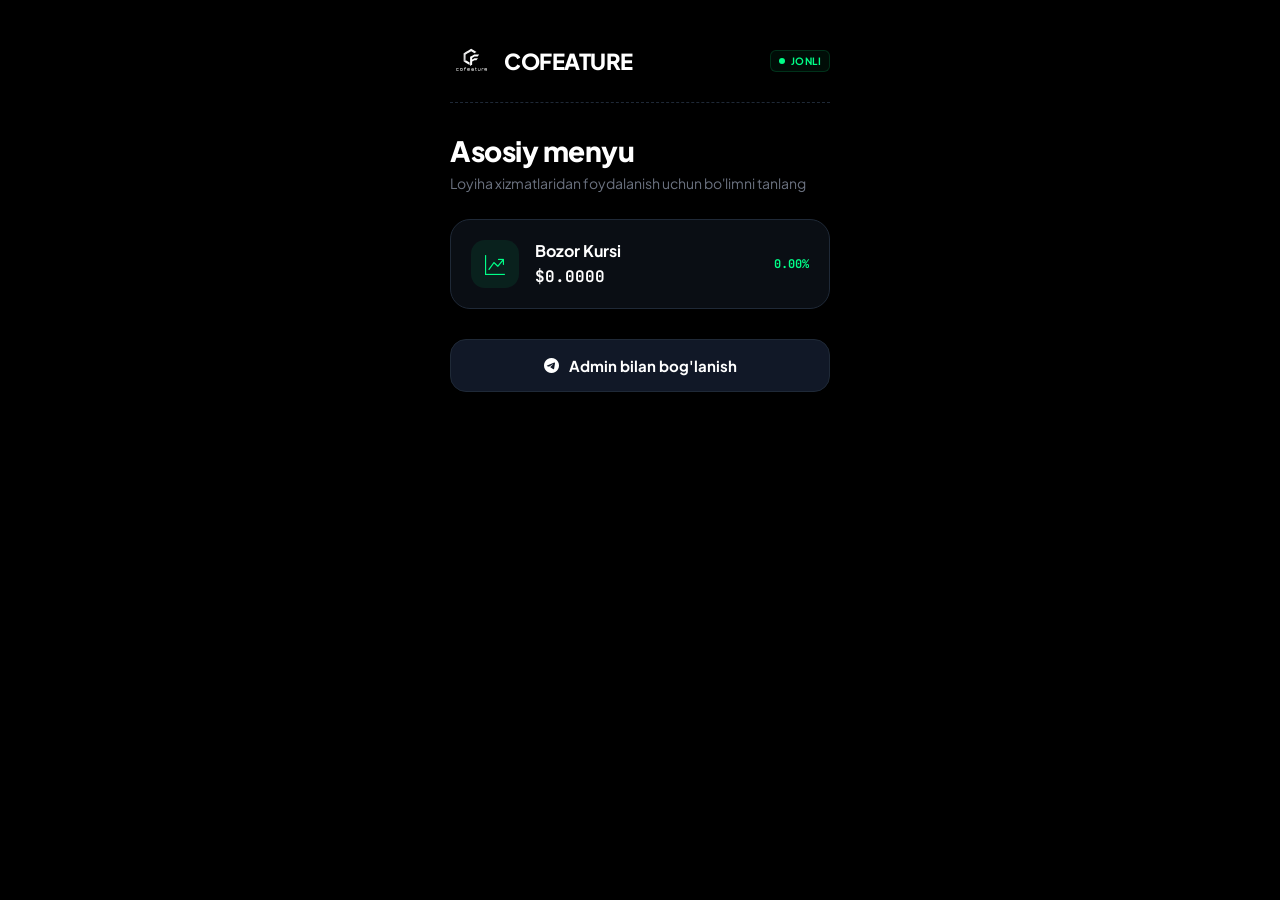
<file: bolim.html>
<!DOCTYPE html>
<html lang="uz">

<head>
    <meta charset="UTF-8">
    <meta name="viewport" content="width=device-width, initial-scale=1.0">
    <title>CoinStat UZ | Home</title>
    <!-- Premium Shriftlar -->
    <link href="https://fonts.googleapis.com/css2?family=JetBrains+Mono:wght@500;700&family=Plus+Jakarta+Sans:wght@500;700;800&display=swap" rel="stylesheet">
    <link rel="stylesheet" href="https://cdn.jsdelivr.net/npm/bootstrap-icons@1.11.3/font/bootstrap-icons.min.css">
    
    <style>
        :root {
            --bg-dark: #000000; /* Toza qora */
            --card-bg: #0a0e14; /* To'q kiber karta */
            --border-color: #1f2937; /* Yupqa zamonaviy chegara */
            --text-main: #ffffff;
            --text-dim: #6b7280;
            --up-color: #00ff88; /* Aktiv yashil */
            --down-color: #ff2a5f; /* Aktiv qizil */
            --accent-blue: #007bff;
        }

        body {
            background: var(--bg-dark);
            color: var(--text-main);
            font-family: 'Plus Jakarta Sans', sans-serif;
            margin: 0;
            padding: 0;
            display: flex;
            justify-content: center;
            min-height: 100vh;
            overflow-x: hidden;
        }

        /* ASOSIY KONTEYNER VA ULTRA SILLIQ KIRISH */
        .container {
            width: 100%;
            max-width: 420px;
            padding: 40px 20px;
            box-sizing: border-box;
            
            /* SILLIQ CINEMATIC ENTANCE (FAQAT BIR MARTA SEKIN KIRADI) */
            opacity: 0;
            transform: translateY(20px);
            animation: appSlowEntrance 1.5s cubic-bezier(0.25, 1, 0.5, 1) forwards;
        }

        @keyframes appSlowEntrance {
            to {
                opacity: 1;
                transform: translateY(0);
            }
        }

        /* HEADER */
        .header {
            display: flex;
            justify-content: space-between;
            align-items: center;
            margin-bottom: 30px;
            border-bottom: 1px dashed var(--border-color);
            padding-bottom: 20px;
        }

        .logo-wrapper { 
            display: flex; 
            align-items: center; 
            gap: 12px; 
        }
        .logo-wrapper img { 
            width: 42px; 
            height: 42px; 
        }
        .logo-text { 
            font-size: 22px; 
            font-weight: 800; 
            letter-spacing: -0.5px; 
            text-transform: uppercase;
        }
        .logo-text span { 
            font-weight: 200; 
            opacity: 0.5; 
        }

        .live-status {
            display: flex;
            align-items: center;
            gap: 6px;
            font-size: 10px;
            font-weight: 700;
            color: var(--up-color);
            background: rgba(0, 255, 136, 0.05);
            padding: 4px 8px;
            border-radius: 6px;
            border: 1px solid rgba(0, 255, 136, 0.15);
            text-transform: uppercase;
            letter-spacing: 0.5px;
        }

        .blink-dot {
            width: 6px;
            height: 6px;
            background: var(--up-color);
            border-radius: 50%;
            animation: dotBlink 1.5s infinite;
        }

        @keyframes dotBlink {
            0%, 100% { opacity: 0.4; }
            50% { opacity: 1; }
        }

        /* BO'LIMLAR SARLAVHASI */
        .page-header {
            margin-bottom: 25px;
        }
        .page-header h1 { 
            font-size: 28px; 
            margin: 0; 
            font-weight: 800; 
            letter-spacing: -0.5px;
        }
        .page-header p { 
            color: var(--text-dim); 
            margin-top: 6px; 
            font-size: 14px; 
            line-height: 1.4;
        }

        /* ASOSIY MENYU KARTALARI */
        .menu-grid {
            margin-bottom: 30px;
        }

        .menu-card {
            display: flex;
            align-items: center;
            padding: 20px;
            background: var(--card-bg);
            border-radius: 20px;
            margin-bottom: 14px;
            text-decoration: none;
            color: inherit;
            border: 1px solid var(--border-color);
            transition: background 0.2s, border-color 0.2s, transform 0.1s;
        }

        .menu-card:hover {
            border-color: #374151;
            background: #111827;
        }

        .menu-card:active { 
            transform: scale(0.98); 
        }

        .m-icon {
            width: 48px;
            height: 48px;
            border-radius: 14px;
            display: flex;
            align-items: center;
            justify-content: center;
            font-size: 20px;
            margin-right: 16px;
            flex-shrink: 0;
        }

        /* Ikonka ranglari */
        .icon-kurs { background: rgba(0, 255, 136, 0.08); color: var(--up-color); }

        .m-info { flex: 1; }
        .m-info b { display: block; font-size: 16px; margin-bottom: 4px; font-weight: 700; }
        
        .price-text-val { 
            font-family: 'JetBrains Mono', monospace; 
            color: var(--text-main); 
            font-weight: 700; 
            font-size: 16px;
            transition: color 0.1s ease;
        }

        /* KURS NARXI UCHUN QO'SHIMCHA STIL */
        .price-tag {
            text-align: right;
        }
        
        .change-badge-val {
            font-family: 'JetBrains Mono', monospace;
            font-size: 12px; 
            font-weight: 700;
        }

        /* ADMIN TUGMASI */
        .admin-btn {
            display: flex;
            align-items: center;
            justify-content: center;
            background: #111827;
            color: white;
            padding: 16px;
            border-radius: 16px;
            text-decoration: none;
            font-weight: 700;
            font-size: 15px;
            gap: 10px;
            border: 1px solid var(--border-color);
            transition: all 0.2s;
        }

        .admin-btn:hover {
            background: var(--accent-blue);
            border-color: var(--accent-blue);
            box-shadow: 0 8px 24px rgba(0, 123, 255, 0.25);
        }

        /* FAQAT MATN UPDATE BULGANDA MILTILLAYDI (TRADINGVIEW EFFEKTI) */
        .flash-up { animation: flashU 0.8s ease-out; }
        .flash-down { animation: flashD 0.8s ease-out; }
        
        @keyframes flashU { 0% { color: var(--up-color); } 100% { color: var(--text-main); } }
        @keyframes flashD { 0% { color: var(--down-color); } 100% { color: var(--text-main); } }
    </style>
</head>

<body>

    <div class="container">
        <!-- Header -->
        <div class="header">
            <div class="logo-wrapper">
                <img src="./brand (1).svg" alt="Logo">
                <div class="logo-text">cofeature <span></span></div>
            </div>
            <div class="live-status">
                <div class="blink-dot"></div> Jonli
            </div>
        </div>

        <!-- Page Title -->
        <div class="page-header">
            <h1>Asosiy menyu</h1>
            <p>Loyiha xizmatlaridan foydalanish uchun bo'limni tanlang</p>
        </div>

        <!-- Menu Grid -->
        <div class="menu-grid">
            <a href="./index.html" class="menu-card">
                <div class="m-icon icon-kurs"><i class="bi bi-graph-up-arrow"></i></div>
                <div class="m-info">
                    <b>Bozor Kursi</b>
                    <span id="ton-price" class="price-text-val">$0.0000</span>
                </div>
                <div class="price-tag">
                    <div id="ton-change" class="change-badge-val" style="color: var(--up-color);">0.00%</div>
                </div>
            </a>
        </div>

        <!-- Admin Button -->
        <a href="https://t.me/cofeature" class="admin-btn">
            <i class="bi bi-telegram"></i> Admin bilan bog'lanish
        </a>
    </div>

    <script>
        let lastPrices = {};

        async function fetchPrices() {
            try {
                const symbols = ["TONUSDT"];
                const response = await fetch(`https://api.binance.com/api/v3/ticker/24hr?symbols=${JSON.stringify(symbols)}`);
                const data = await response.json();

                data.forEach(item => {
                    let id = "ton";
                    const priceEl = document.getElementById(`${id}-price`);
                    const changeEl = document.getElementById(`${id}-change`);
                    if(!priceEl || !changeEl) return;
                    
                    const newPrice = parseFloat(item.lastPrice);
                    const oldPrice = lastPrices[id];

                    // Toza va chiroyli TradingView miltillash effekti
                    if (oldPrice && newPrice !== oldPrice) {
                        const cls = newPrice > oldPrice ? 'flash-up' : 'flash-down';
                        priceEl.classList.remove('flash-up', 'flash-down');
                        void priceEl.offsetWidth; // Animatsiyani qayta tiklash
                        priceEl.classList.add(cls);
                    }

                    priceEl.innerText = `$${newPrice.toLocaleString(undefined, { minimumFractionDigits: 4, maximumFractionDigits: 4 })}`;

                    const ch = parseFloat(item.priceChangePercent);
                    changeEl.innerText = `${ch >= 0 ? '▲' : '▼'} ${Math.abs(ch).toFixed(2)}%`;
                    changeEl.style.color = ch >= 0 ? 'var(--up-color)' : 'var(--down-color)';

                    lastPrices[id] = newPrice;
                });
            } catch (e) { 
                console.error("Kursni yuklashda xato"); 
            }
        }

        setInterval(fetchPrices, 2500);
        fetchPrices();
    </script>

</body>
</html>
</file>
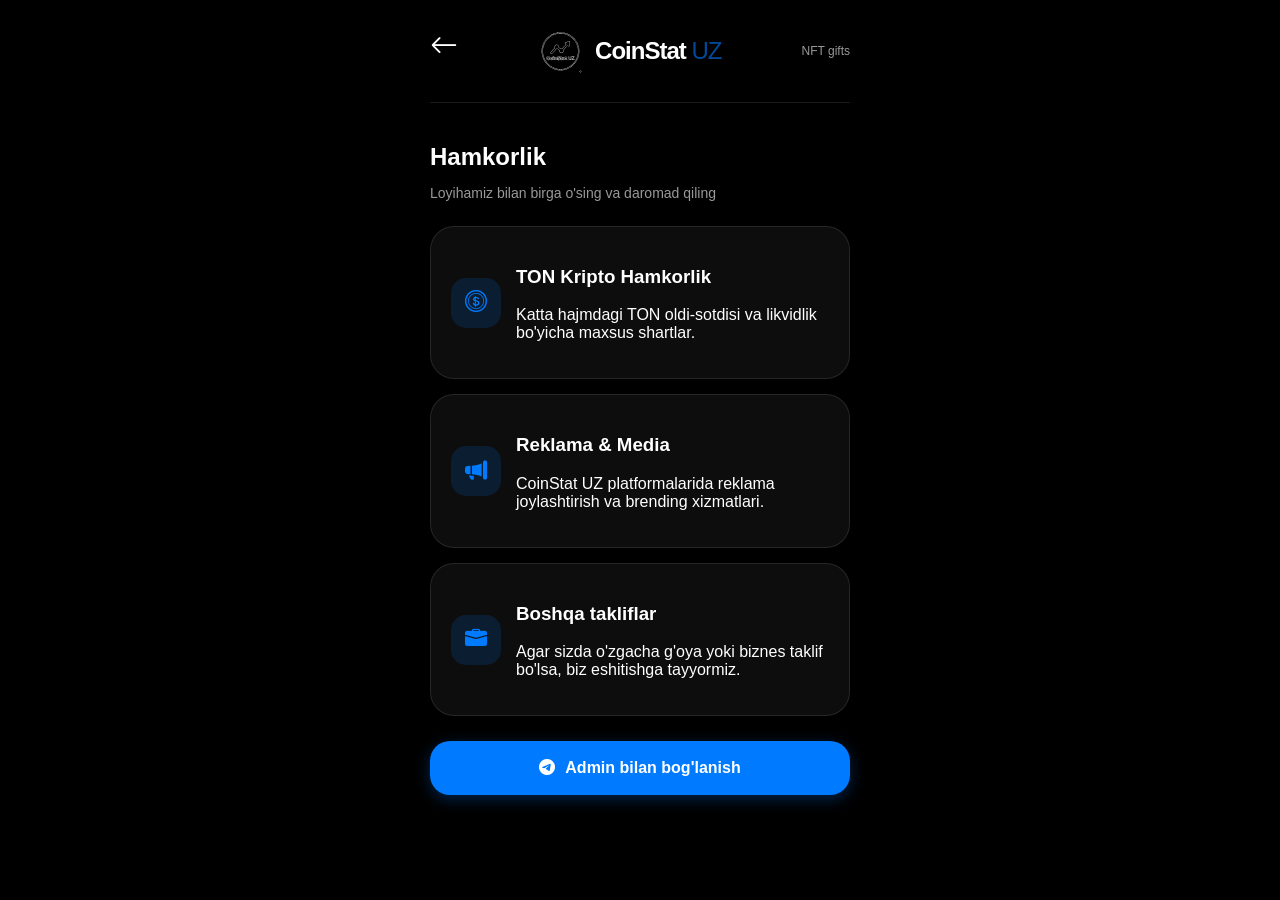
<file: hamkor.html>
<!DOCTYPE html>
<html lang="uz">

<head>
    <meta charset="UTF-8">
    <meta name="viewport" content="width=device-width, initial-scale=1.0">
    <title>CoinStat UZ | Partnership</title>
    <link rel="stylesheet" href="style.css">
    <link rel="stylesheet" href="https://cdn.jsdelivr.net/npm/bootstrap-icons@1.11.3/font/bootstrap-icons.min.css">
    <style>
        :root {
            --bg-dark: #000;
            --card-bg: rgba(255, 255, 255, 0.05);
            --border-color: rgba(255, 255, 255, 0.1);
            --text-main: #ffffff;
            --text-dim: #999;
            --accent-blue: #007bff;
            --accent-glow: rgba(0, 123, 255, 0.3);
        }

        body {
            background: var(--bg-dark);
            color: var(--text-main);
            font-family: -apple-system, BlinkMacSystemFont, "Segoe UI", Roboto, sans-serif;
            margin: 0;
            padding: 0;
            display: flex;
            justify-content: center;
            overflow-x: hidden;
        }

        .container {
            width: 100%;
            max-width: 420px;
            padding: 20px 20px 60px 20px;
            /* Padding to'g'rilandi */
            animation: fadeIn 0.6s ease-out;
        }

        @keyframes fadeIn {
            from {
                opacity: 0;
                transform: translateY(15px);
            }

            to {
                opacity: 1;
                transform: translateY(0);
            }
        }

        /* --- TEPADAGI ORQAGA QAYTISH --- */
        .top-nav-back {
            padding: 10px 0 20px 0;
            display: flex;
            align-items: center;
        }

        .back-btn {
            color: white;
            font-size: 28px;
            text-decoration: none;
            transition: 0.2s;
        }

        .back-btn:active {
            transform: scale(0.9);
        }

        /* --- HEADER --- */
        .header {
            display: flex;
            justify-content: space-between;
            align-items: center;
            margin-bottom: 30px;
            padding-bottom: 20px;
            border-bottom: 1px solid var(--border-color);
        }

        .logo-text {
            font-size: 22px;
            font-weight: 800;
            letter-spacing: -0.5px;
        }

        .logo-text span {
            color: var(--accent-blue);
        }

        /* --- HAMKORLIK BO'LIMI --- */
        .section-title {
            font-size: 24px;
            font-weight: 700;
            margin-bottom: 5px;
        }

        .section-subtitle {
            color: var(--text-dim);
            font-size: 14px;
            margin-bottom: 25px;
        }

        .collab-card {
            background: var(--card-bg);
            backdrop-filter: blur(10px);
            border: 1px solid var(--border-color);
            border-radius: 24px;
            padding: 20px;
            margin-bottom: 15px;
            display: flex;
            align-items: center;
            gap: 15px;
            text-decoration: none;
            color: inherit;
            transition: all 0.3s cubic-bezier(0.4, 0, 0.2, 1);
        }

        .collab-card:hover {
            background: rgba(255, 255, 255, 0.08);
            border-color: var(--accent-blue);
            transform: scale(1.02);
            box-shadow: 0 10px 20px rgba(0, 0, 0, 0.4);
        }

        .collab-icon {
            width: 50px;
            height: 50px;
            background: rgba(0, 123, 255, 0.15);
            border-radius: 15px;
            display: flex;
            align-items: center;
            justify-content: center;
            font-size: 22px;
            color: var(--accent-blue);
            flex-shrink: 0;
        }

        .collab-info h3 {
            margin: 0;
            font-size: 17px;
            font-weight: 600;
        }

        .collab-info p {
            margin: 4px 0 0;
            font-size: 13px;
            color: var(--text-dim);
            line-height: 1.4;
        }

        /* --- ADMIN TUGMASI --- */
        .admin-btn {
            background: var(--accent-blue);
            color: white;
            text-decoration: none;
            display: flex;
            align-items: center;
            justify-content: center;
            gap: 10px;
            padding: 18px;
            border-radius: 20px;
            font-weight: 700;
            margin-top: 25px;
            transition: 0.3s;
            box-shadow: 0 4px 15px var(--accent-glow);
        }

        .admin-btn:active {
            transform: scale(0.95);
        }

        .header {
            display: flex;
            justify-content: space-between;
            align-items: center;
            margin-bottom: 40px;
            border-bottom: 1px solid var(--border-color);
            padding-bottom: 20px;
        }

        .logo-wrapper {
            display: flex;
            align-items: center;
            gap: 12px;
        }

        .logo-wrapper img {
            width: 45px;
            height: 45px;
        }

        .logo-text {
            font-size: 24px;
            font-weight: 800;
            letter-spacing: -1px;
        }

        .logo-text span {
            font-weight: 200;
            opacity: 0.6;
        }
    </style>
</head>

<body>

    <div class="container">


        <div class="header">
            <div class="top-nav-back">
                <a href="bolim.html" class="back-btn">
                    <i class="bi bi-arrow-left"></i>
                </a>
            </div>
            <div class="logo-wrapper">
                <img src="./V4gQu01.svg" alt="Logo">
                <div class="logo-text">CoinStat <span>UZ</span></div>

            </div>
            <span id="update-time" style="font-size: 12px; color: var(--text-dim);">NFT gifts</span>
        </div>

        <h1 class="section-title">Hamkorlik</h1>
        <p class="section-subtitle">Loyihamiz bilan birga o'sing va daromad qiling</p>

        <div class="collab-list">
            <a href="https://t.me/cofeature" class="collab-card">
                <div class="collab-icon"><i class="bi bi-coin"></i></div>
                <div class="item-text">
                    <h3>TON Kripto Hamkorlik</h3>
                    <p>Katta hajmdagi TON oldi-sotdisi va likvidlik bo'yicha maxsus shartlar.</p>
                </div>
            </a>

            <a href="https://t.me/cofeature" class="collab-card">
                <div class="collab-icon"><i class="bi bi-megaphone-fill"></i></div>
                <div class="item-text">
                    <h3>Reklama & Media</h3>
                    <p>CoinStat UZ platformalarida reklama joylashtirish va brending xizmatlari.</p>
                </div>
            </a>

            <a href="https://t.me/cofeature" class="collab-card">
                <div class="collab-icon"><i class="bi bi-briefcase-fill"></i></div>
                <div class="item-text">
                    <h3>Boshqa takliflar</h3>
                    <p>Agar sizda o'zgacha g'oya yoki biznes taklif bo'lsa, biz eshitishga tayyormiz.</p>
                </div>
            </a>
        </div>

        <a href="https://t.me/cofeature" class="admin-btn">
            <i class="bi bi-telegram"></i> Admin bilan bog'lanish
        </a>
    </div>

    <script>
        document.querySelectorAll('.collab-card').forEach(card => {
            card.addEventListener('touchstart', () => { card.style.transform = 'scale(0.98)'; });
            card.addEventListener('touchend', () => { card.style.transform = 'scale(1)'; });
        });
    </script>

</body>

</html>
</file>
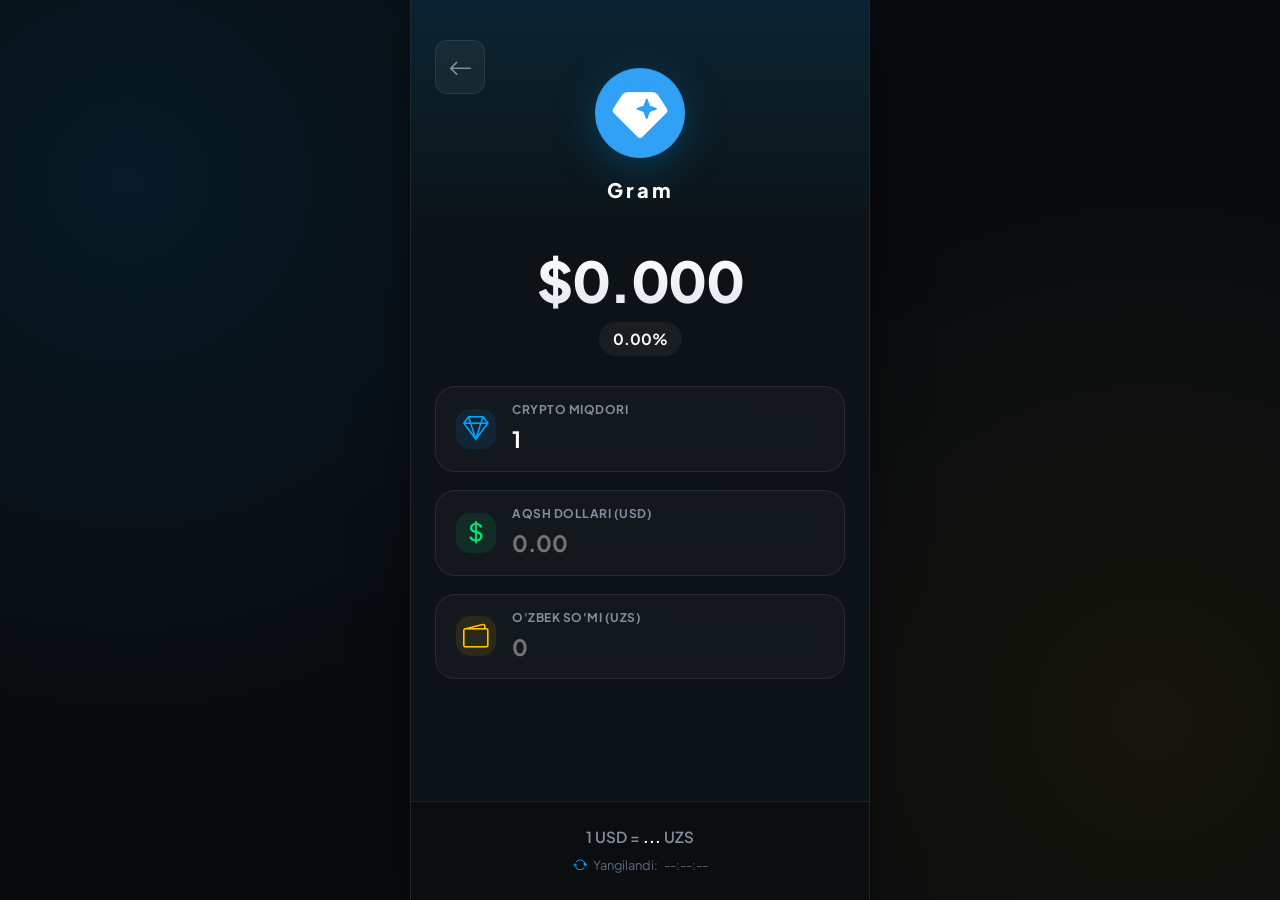
<file: ton.html>
<!DOCTYPE html>
<html lang="uz">
<head>
    <meta charset="UTF-8">
    <meta name="viewport" content="width=device-width, initial-scale=1.0">
    <title>Crypto Live Dashboard</title>
    <!-- Google Fonts -->
    <link href="https://fonts.googleapis.com/css2?family=Plus+Jakarta+Sans:wght@400;600;700;800&display=swap" rel="stylesheet">
    <link href="https://cdn.jsdelivr.net/npm/bootstrap@5.3.0/dist/css/bootstrap.min.css" rel="stylesheet">
    <link rel="stylesheet" href="https://cdn.jsdelivr.net/npm/bootstrap-icons@1.11.1/font/bootstrap-icons.css">
    
    <style>
        :root { 
            --bg: #080b0e; 
            --card: rgba(23, 28, 35, 0.65); 
            --blue: #00a3ff; 
            --up: #00e676; 
            --down: #ff3d57;
            --gold: #ffc107; 
            --border: rgba(255, 255, 255, 0.08);
        }
        
        body { 
            background: var(--bg); 
            color: #f8f9fa; 
            font-family: 'Plus Jakarta Sans', sans-serif; 
            margin: 0; 
            display: flex; 
            justify-content: center; 
            min-height: 100vh;
            background-image: 
                radial-gradient(circle at 10% 20%, rgba(0, 163, 255, 0.1) 0%, transparent 40%),
                radial-gradient(circle at 90% 80%, rgba(255, 193, 7, 0.06) 0%, transparent 40%);
        }

        .phone-container { 
            width: 100%; 
            max-width: 460px; 
            background: rgba(13, 18, 23, 0.95); 
            min-height: 100vh; 
            display: flex; 
            flex-direction: column; 
            box-shadow: 0 25px 50px -12px rgba(0, 0, 0, 0.7);
            border-left: 1px solid var(--border);
            border-right: 1px solid var(--border);
            position: relative;
            overflow: hidden;
        }
        
        /* Tepa qism gibrid gradient */
        .top-header { 
            height: 250px; 
            background: linear-gradient(180deg, rgba(0, 136, 204, 0.15) 0%, transparent 100%); 
            display: flex; 
            flex-direction: column; 
            align-items: center; 
            justify-content: center; 
            position: relative; 
            padding-top: 20px; 
        }

        .back-btn { 
            position: absolute; 
            left: 24px; 
            top: 40px; 
            font-size: 1.5rem; 
            color: #848e9c; 
            cursor: pointer; 
            transition: all 0.3s;
            background: rgba(255,255,255,0.05);
            padding: 8px 12px;
            border-radius: 12px;
            border: 1px solid var(--border);
        }

        .back-btn:hover {
            color: white;
            background: rgba(255,255,255,0.1);
        }

        .floating-logo { 
            width: 90px; 
            height: 90px; 
            animation: floatAnim 3.5s ease-in-out infinite; 
            filter: drop-shadow(0 10px 20px rgba(0, 136, 204, 0.3)); 
            margin-bottom: 12px;
        }
        
        @keyframes floatAnim { 
            0%, 100% { transform: translateY(0) rotate(0deg); } 
            50% { transform: translateY(-10px) rotate(2deg); } 
        }

        /* Narx displeyi */
        .price-display { 
            text-align: center; 
            padding: 0 24px; 
            margin-bottom: 20px;
        }

        .main-price { 
            font-size: 3.5rem; 
            font-weight: 800; 
            letter-spacing: -1.5px; 
            line-height: 1.1;
            background: linear-gradient(180deg, #ffffff 0%, #e2e8f0 100%);
            -webkit-background-clip: text;
            -webkit-text-fill-color: transparent;
        }

        .badge-change {
            display: inline-flex;
            align-items: center;
            gap: 4px;
            padding: 6px 14px;
            border-radius: 20px;
            font-size: 0.95rem;
            font-weight: 700;
            margin-top: 10px;
            background: rgba(255,255,255,0.05);
        }

        /* Kalkulyator qismi (Glassmorphism) */
        .calc-wrapper { 
            padding: 10px 24px; 
        }

        .input-item { 
            background: var(--card); 
            backdrop-filter: blur(10px);
            -webkit-backdrop-filter: blur(10px);
            border-radius: 20px; 
            padding: 14px 20px; 
            margin-bottom: 18px; 
            border: 1px solid var(--border); 
            display: flex; 
            align-items: center; 
            gap: 16px; 
            transition: all 0.3s ease;
        }

        .input-item:focus-within {
            border-color: var(--blue);
            box-shadow: 0 0 20px rgba(0, 163, 255, 0.15);
            transform: translateY(-2px);
        }

        .input-item.usd-item:focus-within {
            border-color: var(--up);
            box-shadow: 0 0 20px rgba(0, 230, 118, 0.15);
        }

        .input-item.uzs-item:focus-within {
            border-color: var(--gold);
            box-shadow: 0 0 20px rgba(255, 193, 7, 0.15);
        }

        .input-item i { 
            font-size: 1.6rem; 
            color: var(--blue); 
            display: flex;
            align-items: center;
            justify-content: center;
            width: 40px;
            height: 40px;
            background: rgba(0, 163, 255, 0.1);
            border-radius: 14px;
        }

        .input-item.usd-item i { color: var(--up); background: rgba(0, 230, 118, 0.1); }
        .input-item.uzs-item i { color: var(--gold); background: rgba(255, 193, 7, 0.1); }

        .input-content { flex: 1; }

        .input-item label { 
            display: block; 
            font-size: 0.75rem; 
            color: #848e9c; 
            font-weight: 700; 
            text-transform: uppercase; 
            margin-bottom: 4px; 
            letter-spacing: 0.5px;
        }

        .input-item input { 
            background: transparent; 
            border: none; 
            color: white; 
            width: 100%; 
            font-size: 1.4rem; 
            font-weight: 700; 
            outline: none; 
            padding: 0;
        }

        /* Pastki qism - Modern Minimalist */
        .footer-status { 
            margin-top: auto; 
            padding: 24px; 
            background: rgba(11, 14, 17, 0.8);
            border-top: 1px solid var(--border); 
            text-align: center;
            backdrop-filter: blur(5px);
        }

        .rate-line { 
            font-size: 0.95rem; 
            color: #848e9c; 
            margin-bottom: 6px; 
            font-weight: 600;
        }

        .rate-line span { 
            color: #ffffff; 
            font-weight: 700; 
        }

        .time-line { 
            font-size: 0.8rem; 
            color: #5c6a77; 
            display: flex;
            align-items: center;
            justify-content: center;
            gap: 6px;
        }
        
        .time-line i {
            font-size: 0.9rem;
            color: var(--blue);
        }
    </style>
</head>
<body>

<div class="phone-container">
    <div class="top-header">
        <i class="bi bi-arrow-left back-btn" onclick="location.href='index.html'"></i>
        <img src="./image.png" class="floating-logo" alt="Crypto Logo">
        <h5 class="mt-2 fw-extrabold m-0" style="letter-spacing: 3px; font-weight: 800; color: #fff;">Gram</h5>
    </div>

    <div class="price-display">
        <div id="price" class="main-price">$0.000</div>
        <div class="badge-change" id="changeBadge">
            <span id="change">0.00%</span>
        </div>
    </div>

    <div class="calc-wrapper">
        <!-- Crypto Input -->
        <div class="input-item">
            <i class="bi bi-gem"></i>
            <div class="input-content">
                <label>Crypto Miqdori</label>
                <input type="number" id="cVal" value="1" placeholder="0" oninput="runCalc('c')">
            </div>
        </div>

        <!-- USD Input -->
        <div class="input-item usd-item">
            <i class="bi bi-currency-dollar"></i>
            <div class="input-content">
                <label>AQSH Dollari (USD)</label>
                <input type="text" id="uVal" placeholder="0.00" oninput="runCalc('u')">
            </div>
        </div>

        <!-- UZS Input -->
        <div class="input-item uzs-item">
            <i class="bi bi-wallet2"></i>
            <div class="input-content">
                <label>O'zbek So'mi (UZS)</label>
                <input type="text" id="sVal" placeholder="0" oninput="runCalc('s')">
            </div>
        </div>
    </div>

    <div class="footer-status">
        <div class="rate-line">1 USD = <span id="rateUzs">...</span> UZS</div>
        <div class="time-line">
            <i class="bi bi-arrow-repeat spin"></i> 
            Yangilandi: <span id="clock">--:--:--</span>
        </div>
    </div>
</div>

<script>
    let priceNow = 0, uzsNow = 12650;

    function formatNum(n, d = 0) {
        return parseFloat(n).toLocaleString('ru-RU', { minimumFractionDigits: d, maximumFractionDigits: d });
    }

    function parseNum(s) {
        return parseFloat(s.toString().replace(/\s/g, '').replace(',', '.')) || 0;
    }

    async function updateData() {
        try {
            // 1. UZS Kursini olish
            const r1 = await fetch('https://api.exchangerate-api.com/v4/latest/USD');
            const d1 = await r1.json();
            uzsNow = d1.rates.UZS;
            document.getElementById('rateUzs').innerText = formatNum(uzsNow);

            // 2. Crypto Narxini olish (TONUSDT)
            const r2 = await fetch('https://api.binance.com/api/v3/ticker/24hr?symbol=TONUSDT');
            const d2 = await r2.json();
            
            if (d2.lastPrice) {
                priceNow = parseFloat(d2.lastPrice);
                const change = parseFloat(d2.priceChangePercent);

                document.getElementById('price').innerText = `$${formatNum(priceNow, 3)}`;
                
                const cEl = document.getElementById('change');
                const badge = document.getElementById('changeBadge');
                
                cEl.innerText = `${change >= 0 ? '▲' : '▼'} ${Math.abs(change).toFixed(2)}%`;
                
                if (change >= 0) {
                    badge.style.background = 'rgba(0, 230, 118, 0.15)';
                    cEl.style.color = '#00e676';
                } else {
                    badge.style.background = 'rgba(255, 61, 87, 0.15)';
                    cEl.style.color = '#ff3d57';
                }
            }

            document.getElementById('clock').innerText = new Date().toLocaleTimeString();
            
            if (!['cVal', 'uVal', 'sVal'].includes(document.activeElement.id)) {
                runCalc('c');
            }
        } catch(e) { 
            console.log("Xatolik yuz berdi...");
        }
    }

    function runCalc(type) {
        const c = document.getElementById('cVal'), 
              u = document.getElementById('uVal'), 
              s = document.getElementById('sVal');
        
        if (!priceNow) return;

        // Foydalanuvchi yozayotgan paytda cursor joyidan qochmasligi uchun formatlashni biroz yumshatdik
        if (type === 'c') {
            const val = parseFloat(c.value) || 0;
            const usd = val * priceNow;
            u.value = usd === 0 ? "" : usd.toFixed(2);
            s.value = usd === 0 ? "" : Math.round(usd * uzsNow);
        } else if (type === 'u') {
            const val = parseNum(u.value);
            c.value = val === 0 ? "" : (val / priceNow).toFixed(4);
            s.value = val === 0 ? "" : Math.round(val * uzsNow);
        } else if (type === 's') {
            const val = parseNum(s.value);
            const usd = val / uzsNow;
            u.value = val === 0 ? "" : usd.toFixed(2);
            c.value = val === 0 ? "" : (usd / priceNow).toFixed(4);
        }
    }

    updateData();
    setInterval(updateData, 5000);
</script>

</body>
</html>
</file>
<file: style.css>
.bottom-nav {
    position: fixed;
    bottom: 15px; /* Ekranning eng pastidan ozgina tepada */
    left: 50%;
    transform: translateX(-50%);
    width: 92%;
    max-width: 400px;
    background: #121212; /* To'q rangli fon */
    display: flex;
    justify-content: space-around;
    padding: 10px 5px;
    border-radius: 35px; /* Dumaloq shakl */
    border: 1px solid #1e1e1e;
    z-index: 9999;
    box-shadow: 0 10px 30px rgba(0,0,0,0.8);
}

.nav-item {
    text-decoration: none;
    color: #555; /* Aktiv bo'lmagan tugmalar rangi */
    display: flex;
    flex-direction: column;
    align-items: center;
    justify-content: center;
    font-size: 9px;
    font-weight: 800;
    gap: 4px;
    transition: 0.3s;
    flex: 1;
}

/* Aktiv menyu (ko'k rang) */
.nav-item.active {
    color: #007bff;
}

.nav-item i {
    font-size: 20px;
}

  .header {
            display: flex;
            justify-content: space-between;
            align-items: center;
            margin-bottom: 40px;
            border-bottom: 1px solid var(--border-color);
            padding-bottom: 20px;
        }

        .logo-wrapper {
            display: flex;
            align-items: center;
            gap: 12px;
        }

        .logo-wrapper img {
            width: 45px;
            height: 45px;
        }

        .logo-text {
            font-size: 24px;
            font-weight: 800;
            letter-spacing: -1px;
        }

        .logo-text span {
            font-weight: 200;
            opacity: 0.6;
        }

/* Gift Kartochkasi */
.gift-card {
    background: var(--card);
    border: 1px solid var(--brd);
    border-radius: 24px;
    padding: 15px;
    text-align: center;
    display: flex;
    flex-direction: column;
    align-items: center;
    gap: 8px;
}

.gift-card img {
    width: 80px;
    height: 80px;
    object-fit: contain;
}

.gift-card span {
    font-weight: 800;
    font-size: 14px;
    color: var(--stars);
}

/* Sotib olish tugmasi */
.btn-buy {
    background: var(--green);
    color: white;
    text-decoration: none;
    font-size: 12px;
    font-weight: 800;
    padding: 8px 15px;
    border-radius: 12px;
    width: 100%;
    transition: transform 0.2s;
}

.btn-buy:active {
    transform: scale(0.95);
}

.gift-card {
    /* ... avvalgi stillar ... */
    cursor: pointer;
    user-select: none; /* Matn belgilanishini oldini oladi */
    -webkit-tap-highlight-color: transparent; /* Mobil brauzerlarda ko'k fonni o'chiradi */
    transition: transform 0.1s ease-out;
    will-change: transform; /* Brauzerga animatsiya bo'lishini bildiradi */
}

.btn-buy {
    /* ... avvalgi stillar ... */
    pointer-events: none; /* Tugma bosilganda kartochka animatsiyasi ishlashi uchun */
}

.premium-grid {
    display: grid;
    grid-template-columns: 1fr 1fr;
    gap: 12px;
    margin-bottom: 30px;
}

.premium-card {
    background: #111;
    border: 1px solid #222;
    border-radius: 24px;
    padding: 15px;
    text-align: center;
    position: relative;
    overflow: hidden;
    cursor: pointer;
}

.premium-card .duration {
    position: absolute;
    top: 10px;
    left: 10px;
    background: linear-gradient(45deg, #007bff, #8e44ad);
    font-size: 10px;
    font-weight: 800;
    padding: 2px 8px;
    border-radius: 8px;
}

.premium-card img {
    width: 70px;
    margin: 10px 0;
}

.premium-card .price {
    color: #ffcc00; /* Gift bo'limidagi narx rangi */
    font-weight: 800;
    font-size: 14px;
    margin-bottom: 10px;
}

.premium-card .btn-buy {
    background: #28a745; /* Yashil xarid tugmasi */
    width: 100%;
    border: none;
    border-radius: 12px;
    padding: 8px;
    color: white;
    font-weight: 800;
    font-size: 12px;
}
/* Premium bo'limidan keyingi sarlavhani yaqinlashtirish */
.premium-grid {
    margin-bottom: 0px !important;
    padding-bottom: 0px !important;
}

/* "Xarid qilish" sarlavhasining bo'shlig'ini o'ldirish */
h2.xarid-title {
    margin-top: -20px !important; /* Blokni tepaga tortadi */
    padding-top: 0px !important;
    margin-bottom: 10px !important;
}

/* Abdulloh kartochkasini sarlavhaga yaqinlashtirish */
.action-card {
    margin-top: 5px !important;
}
</file>
